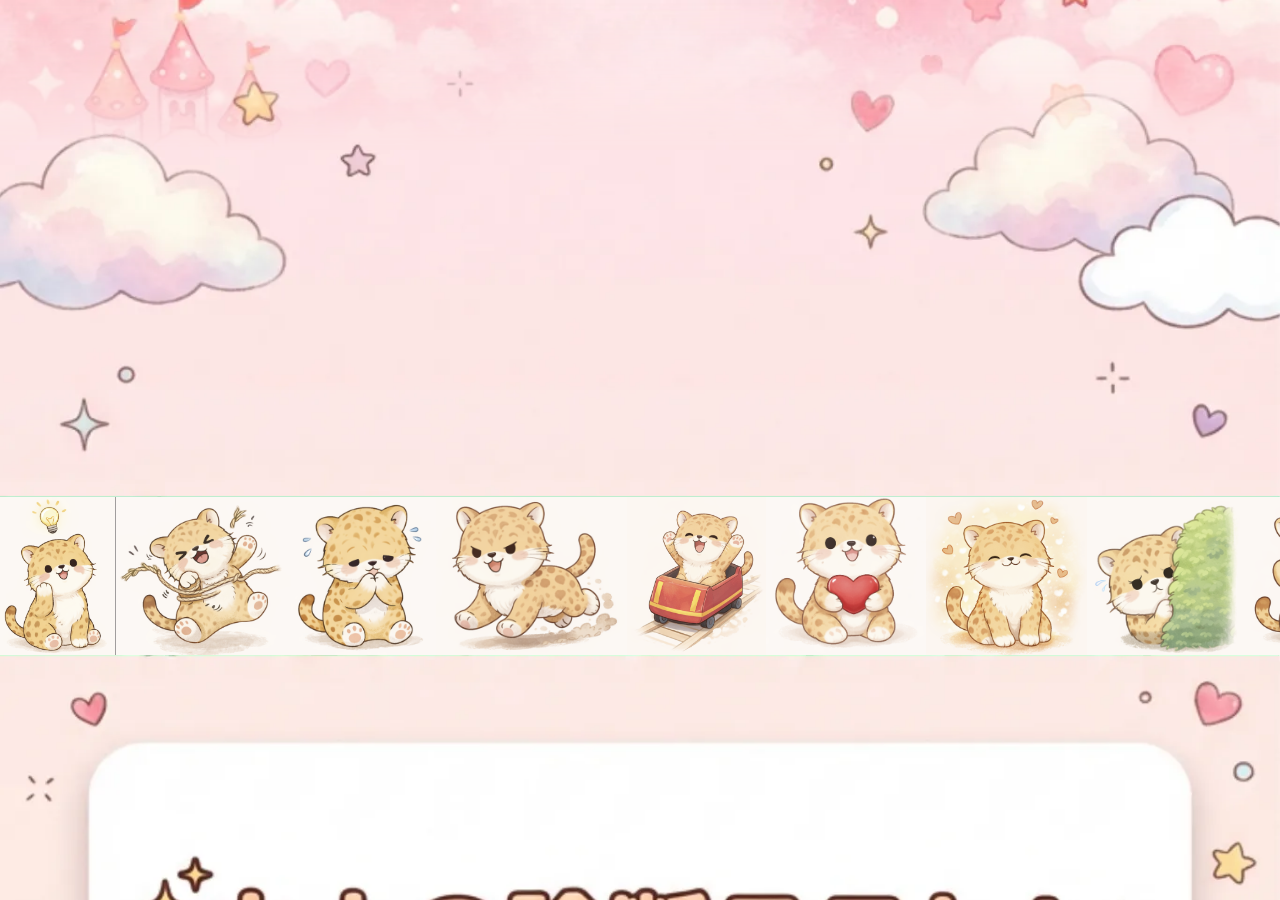
<file: quiz.html>
<!doctype html>
<html lang="ja">
<head>
  <meta charset="utf-8" />
  <meta name="viewport" content="width=device-width,initial-scale=1" />
  <meta name="robots" content="noindex,nofollow" />
  <title>大人の診断テスト</title>
  <style>
  :root{
    /* 温かい配色（クリーム×ピーチ×ココア） */
    --bg1:#fff7ef;
    --bg2:#fff1f6;

    --card:#ffffffcc;
    --text:#2b2b2b;
    --muted:#6b7280;

    --accent:#ff7a59;   /* コーラル */
    --accent2:#34d399;  /* やさしいグリーン */
    --danger:#ef4444;

    --line:#f1d7c8;

    --shadow: 0 10px 30px rgba(20,10,5,.08);
    --shadow2: 0 6px 18px rgba(20,10,5,.06);

    --radius: 18px;
    --radius2: 14px;
      --marquee-speed: 28s;
  --fade-edge: 7%;

  }

  *{box-sizing:border-box}

  body{
    margin:0;
    font-family: ui-rounded, system-ui, -apple-system, "Segoe UI", Roboto,
      "Hiragino Maru Gothic ProN", "Hiragino Kaku Gothic ProN", "Noto Sans JP",
      "Yu Gothic", sans-serif;
    background: radial-gradient(1200px 700px at 20% 10%, var(--bg2), transparent 60%),
                radial-gradient(1200px 700px at 80% 0%, #fffbe6, transparent 55%),
                linear-gradient(180deg, var(--bg1), #ffffff);
    color:var(--text);
  }

  a{color:inherit}

  .wrap{
    max-width:760px;
    margin:0 auto;
    padding:18px 14px 40px;
  }

.hero{
  padding:18px 16px;
  border:1px solid var(--line);
  border-radius:var(--radius);
  background:rgba(255,255,255,.78);
  box-shadow: var(--shadow);
  backdrop-filter: blur(10px);
  text-align:center;
}

  h1{
    font-size:22px;
    margin:0 0 8px;
    letter-spacing: .2px;
  }

  .sub{
    color:var(--muted);
    line-height:1.7;
    margin:0;
  }

  .card{
    margin-top:14px;
    padding:16px;
    border:1px solid var(--line);
    border-radius:var(--radius);
    background:rgba(255,255,255,.72);
    box-shadow: var(--shadow2);
  }

  .row{display:flex;gap:10px;flex-wrap:wrap}

  .btn{
    appearance:none;
    border:1px solid #f3d2c2;
    background:#ffffff;
    color:var(--text);
    padding:12px 14px;
    border-radius:var(--radius2);
    font-weight:800;
    cursor:pointer;
    flex:1;
    min-width:140px;
    box-shadow: 0 4px 12px rgba(20,10,5,.06);
    transition: transform .06s ease, box-shadow .2s ease, border-color .2s ease;
  }

  .btn:hover{
    border-color:#f0bfa8;
    box-shadow: 0 8px 18px rgba(20,10,5,.08);
  }

  .btn:active{
    transform: translateY(1px);
  }

  .btn.primary{
    background: linear-gradient(90deg, #ff8a6b, #ff6b8a);
    border-color: transparent;
    color:#fff;
  }

  .btn.good{
    background: linear-gradient(90deg, #34d399, #22c55e);
    border-color: transparent;
    color:#0b2b1f;
  }

  .btn.ghost{
    background: transparent;
    box-shadow: none;
  }

  .btn.danger{
    background: rgba(239,68,68,.08);
    border-color: rgba(239,68,68,.28);
    color:#7f1d1d;
    box-shadow:none;
  }

  .btn:disabled{opacity:.55;cursor:not-allowed}

  .label{
    font-size:12px;
    color:var(--muted);
    margin:0 0 8px;
  }

  .progress{
    height:10px;
    background:#fff;
    border:1px solid var(--line);
    border-radius:999px;
    overflow:hidden;
    box-shadow: inset 0 1px 3px rgba(20,10,5,.05);
  }

  .bar{
    height:100%;
    width:0%;
    background: linear-gradient(90deg, #ff8a6b, #34d399);
    transition:width .25s;
  }

  .qtitle{
    font-size:16px;
    font-weight:900;
    margin:0 0 10px;
    line-height:1.6;
  }

  .opt{
    display:block;
    width:100%;
    text-align:left;
    margin:10px 0;
    padding:12px 12px;
    border-radius:var(--radius2);
    border:1px solid #f3d2c2;
    background:#fff;
    color:var(--text);
    cursor:pointer;
    box-shadow: 0 3px 10px rgba(20,10,5,.05);
    transition: transform .06s ease, border-color .2s ease;
  }

  .opt:hover{
    border-color:#f0bfa8;
  }

  .opt:active{
    transform: translateY(1px);
  }

  .opt.selected{
    outline: 3px solid rgba(255,122,89,.28);
    border-color:#ffb19b;
  }

  .tiny{
    font-size:12px;
    color:var(--muted);
    line-height:1.7;
  }

  .field{
    width:100%;
    padding:12px;
    border-radius:var(--radius2);
    border:1px solid #f3d2c2;
    background:#fff;
    color:var(--text);
    font-size:16px;
  }

  select.field{appearance:auto;}

  .hr{
    height:1px;
    background: linear-gradient(90deg, transparent, var(--line), transparent);
    margin:14px 0;
  }

  .pill{
    display:inline-block;
    padding:6px 10px;
    border:1px solid #f3d2c2;
    border-radius:999px;
    color:#6b7280;
    font-size:12px;
    background:rgba(255,255,255,.75);
  }

  .mono{
    font-family: ui-monospace, SFMono-Regular, Menlo, Monaco, Consolas, "Liberation Mono", "Courier New", monospace;
  }

  .err{
    color:#7f1d1d;
    background: rgba(239,68,68,.08);
    border:1px solid rgba(239,68,68,.25);
    padding:10px;
    border-radius:var(--radius2);
    margin-top:10px;
  }

  .ok{
    color:#064e3b;
    background: rgba(34,197,94,.10);
    border:1px solid rgba(34,197,94,.25);
    padding:10px;
    border-radius:var(--radius2);
    margin-top:10px;
  }

  .mutedBox{
    border:1px dashed #f0c7b1;
    border-radius:var(--radius2);
    padding:10px;
    color:var(--muted);
    line-height:1.8;
    background: rgba(255,255,255,.55);
  }

  /* 10問表示 */
  .qblock{
    border:1px solid #f3d2c2;
    border-radius:var(--radius);
    padding:12px;
    margin:12px 0;
    background: rgba(255,255,255,.75);
    box-shadow: 0 6px 18px rgba(20,10,5,.05);
  }

  .qhead{
    display:flex;
    gap:8px;
    align-items:center;
    justify-content:space-between;
    margin-bottom:8px;
    flex-wrap:wrap;
  }

  .qnum{font-weight:900}
  .qopt{margin:8px 0}
    /* =========================
   Landing（index風UI）
   - quiz-top.webp を使う
   - 緑帯スクロール & 透明ボタン
========================= */

.landingShell{
  position: relative;
  width: 100%;
  min-height: min(92vh, 860px);
  border-radius: var(--radius);
  overflow: hidden;
  border: 1px solid var(--line);
  background: transparent;
}

/* 背景（index-back.webp） */
.landingShell .bg-full{
  position: absolute;
  inset: 0;
  background: url("assets/illust/index-back.webp") center center / cover no-repeat;
  z-index: 0;
}

/* 表示領域 */
.landingShell .viewport{
  position: relative;
  width: 100%;
  aspect-ratio: 1239 / 2048; /* index-top.webp基準と同じ比率でOK */
  overflow: hidden;
  z-index: 1;
}

/* top画像（quiz-top.webp） */
.landingShell .topWrap{
  position:absolute;
  top:0;
  left:0;
  width:100%;
}

.landingShell img.top{
  width:100%;
  height:auto;           /* ←引き伸ばし防止 */
  display:block;
  user-select:none;
  -webkit-user-drag:none;

  object-fit: contain;   /* 念のため（効かない環境でも害なし） */
  object-position: center top;

  /* 上下フェード（自然に背景へ） */
  -webkit-mask-image: linear-gradient(
    to bottom,
    transparent 0%,
    #000 var(--fade-edge, 7%),
    #000 calc(100% - var(--fade-edge, 7%)),
    transparent 100%
  );
  mask-image: linear-gradient(
    to bottom,
    transparent 0%,
    #000 var(--fade-edge, 7%),
    #000 calc(100% - var(--fade-edge, 7%)),
    transparent 100%
  );
  -webkit-mask-repeat: no-repeat;
  mask-repeat: no-repeat;
  -webkit-mask-size: 100% 100%;
  mask-size: 100% 100%;
}


/* 緑帯（indexと同じ位置） */
.landingShell .band{
  position:absolute;
  left:0;
  top: 23.486%;
  width:100%;
  height: 7.471%;
  overflow:hidden;
  pointer-events:none;
}

.landingShell .track{
  height:100%;
  display:flex;
  flex-wrap:nowrap;
  gap:0;
  align-items:stretch;
  width:max-content;
  animation: landingMarqueeLeft var(--marquee-speed, 28s) linear infinite;
  will-change: transform;
}

.landingShell .track img{
  height:100%;
  width:auto;
  display:block;
}

@keyframes landingMarqueeLeft{
  0%   { transform: translateX(0); }
  100% { transform: translateX(-50%); }
}

/* 透明ボタン（indexと同じ位置） */
.landingShell .cta{
  position:absolute;
  left: 14%;
  top:  63.8%;
  width: 72%;
  height: 11%;

  background: transparent;
  border:0;
  padding:0;
  cursor:pointer;

  min-height: 44px;
  touch-action: manipulation;
}

/* 途中保存の確認パネル（上に重ねる） */
.landingShell .overlay{
  position:absolute;
  inset:0;
  display:flex;
  align-items:flex-end;
  justify-content:center;
  padding: 14px;
  z-index: 2;
  pointer-events:none; /* パネルだけ有効にする */
}

.landingShell .panel{
  width: min(520px, 94%);
  background: rgba(255,255,255,.88);
  border: 1px solid var(--line);
  border-radius: var(--radius);
  box-shadow: var(--shadow);
  backdrop-filter: blur(10px);
  padding: 14px;
  pointer-events:auto;
}
    /* =========================
   Landingを「画面いっぱい」にする（indexと同じ見え方）
========================= */
body.isLanding{
  background: transparent; /* landing中はbody背景いらない */
}

/* wrapの制限を解除 */
body.isLanding .wrap{
  max-width: none;
  margin: 0;
  padding: 0;
}

/* heroはlanding中は不要（indexと同じ） */
body.isLanding .hero{
  display: none;
}

/* card枠を消す（landingが枠の中に入るのを防ぐ） */
body.isLanding #app.card{
  margin: 0;
  padding: 0;
  border: 0;
  border-radius: 0;
  background: transparent;
  box-shadow: none;
}

/* landing自体を全画面固定 */
body.isLanding .landingShell{
  position: fixed;
  inset: 0;
  width: 100vw;
  height: 100vh;
  min-height: 100vh;
  border: 0;
  border-radius: 0;
  overflow: hidden;
  z-index: 9999;
}

/* 全画面時はviewportも全高 */
body.isLanding .landingShell .viewport{
  width: 100vw;
  height: 100vh;
  aspect-ratio: auto; /* 枠内比率固定を解除 */
}


</style>
</head>
<body>
  <div class="wrap">
    <div class="hero">
      <h1>あなたの特性を徹底分析！<br/>大人の診断テスト！</h1>
      <p class="sub">
        5分以内で回答できる50問で、<br/>
        診断してみましょう！<br/>
        ※結果もすべて無料です！✨
      </p>
    </div>

    <div id="app" class="card"></div>


  </div>

<script>
/* =========================
   Config
========================= */
const GAS_URL = "https://script.google.com/macros/s/AKfycbz0nSbcIZKV6P3d8NPu1mZKRjVLT2EF6grR5nfc2otxiky6jdaRBiFhskvjoemWUlOn/exec";
const NEXT_PAGE_URL = "name.html";

// GAS actions
const ACTIONS = {
  LOG: "logAnswer",
  BATCH: "logAnswersBatch",
  // ★追加（集計開始シグナル）
  START_AGG: "startAggregate",
};

const TSV_PATH = {
  male: "data/male_questions.tsv",
  female: "data/female_questions.tsv",
  mbti: "data/mbti_options.tsv"
};

// 10問ずつ
const PAGE_SIZE = 10;

// 10秒停止で途中送信
const IDLE_SEND_MS = 10_000;

const LS = {
  gender: "diag_gender",
  sid: "diag_sid",
  answers: "diag_answers",
  progress: "diag_progress",
  sent: "diag_sent",          // 送信済みqid一覧
  ageDecade: "ageDecade",
  ageHalf: "ageHalf",
  ageNum: "ageNum",

};

let runtime = {
  step: "landing",
  sid: "",
  gender: "",
  questions: [],
  // idx: 0,10,20...
  idx: 0,
  answers: {},
  mbtiOptions: null,

  // 送信済み判定（qid -> true）
  sentMap: {},

  // 送信中ロック
  inflight: false,

  // ★追加：裏送信用ロック（UIは止めない）
  bgInflight: false,

  // アイドルタイマー
  idleTimer: null,
  lastActivityAt: 0,

  // ★追加：handoff多重遷移防止
  handoffTimer: null,
  handoffBusy: false,
};

const $app = document.getElementById("app");
const $dbgSid = document.getElementById("dbgSid");
const $dbgStep = document.getElementById("dbgStep");

/* =========================
   Utils
========================= */
function setStep(step){ runtime.step = step; render(); }
function escapeHTML(s){
  return String(s ?? "")
    .replace(/&/g,"&amp;").replace(/</g,"&lt;").replace(/>/g,"&gt;")
    .replace(/"/g,"&quot;").replace(/'/g,"&#39;");
}
function nowISO(){ return new Date().toISOString(); }
function buildAgeLabel_(){
  // ★新仕様：数字入力があればそれを優先して「xx歳」で返す
  const nRaw = String(runtime.ageNum || "").trim();
  const n = Number(nRaw);

  if (nRaw !== "" && Number.isFinite(n)){
    // 整数っぽく扱う（29.5みたいなのが来たら四捨五入ではなく切り捨てにしたいならここ調整）
    const nn = Math.floor(n);
    return `${nn}歳`;
  }

  // 互換：旧仕様の途中データが残ってる場合の保険
  const d = String(runtime.ageDecade || "").trim();
  const h = String(runtime.ageHalf || "").trim();

  if (!d) return "";
  if (d === "under") return "これらより下";
  if (d === "over")  return "これらより上";
  if (h === "first")  return `${d}代前半`;
  if (h === "second") return `${d}代後半`;
  return `${d}代`;
}


function newSessionId(){
  const sp = new URLSearchParams(location.search || "");
  const from = (sp.get("from") || "").trim();
  const invite = (sp.get("invite") || "").trim();

  const tail8 = (s) => {
    const t = String(s || "").replace(/[^a-zA-Z0-9]/g, "");
    return (t.length >= 8) ? t.slice(-8) : t.padStart(8, "0");
  };
  const rand8 = () => Math.random().toString(16).slice(2, 10).padEnd(8, "0").slice(0, 8);

  let prefix = "r";
  let seed8 = rand8();

  if (from) {
    prefix = "f";
    seed8 = tail8(from);
  } else if (invite) {
    prefix = "i";
    seed8 = tail8(invite);
  }

  // 既存ロジック（元のnewSessionId相当）
  let base;
  if (crypto?.randomUUID) base = crypto.randomUUID();
  else base = "sid_" + Date.now() + "_" + Math.random().toString(16).slice(2);

  // 仕様：頭文字 + 末尾8文字 + "_" + 既存ロジック
  return `${prefix}${seed8}_${base}`;
}

function optStr(n){ return "OPT" + String(n); }
function clamp(n, min, max){ return Math.max(min, Math.min(max, n)); }

/* =========================
   ★改良：確実に「ページ最上部」へスクロール
   - iOS含め効くように scrollTop を複数経路で0に
========================= */
function scrollToPageTop_(){
  try{
    // 即時
    window.scrollTo(0, 0);
    if (document.documentElement) document.documentElement.scrollTop = 0;
    if (document.body) document.body.scrollTop = 0;

    // DOM反映後にも叩く（レンダー直後に効かない端末対策）
    requestAnimationFrame(() => {
      window.scrollTo(0, 0);
      if (document.documentElement) document.documentElement.scrollTop = 0;
      if (document.body) document.body.scrollTop = 0;
      requestAnimationFrame(() => {
        window.scrollTo(0, 0);
        if (document.documentElement) document.documentElement.scrollTop = 0;
        if (document.body) document.body.scrollTop = 0;
      });
    });
  }catch(_){}
}

/* =========================
   ★改良：ページ遷移後に「裏で送信」する（UIを止めない）
   - targets を事前に確定して送るので idx が変わってもOK
========================= */
function sendTargetsInBackground_(targets){
  try{
    if (!targets || targets.length === 0) return;
    if (runtime.bgInflight) return; // 多重発火を抑止（最低限）
    runtime.bgInflight = true;

    (async () => {
      try{
        const payload = {
          action: ACTIONS.BATCH,
          sessionId: runtime.sid,
          gender: runtime.gender,
          age: buildAgeLabel_(),
          answeredAt: nowISO(),
          answers: targets
        };
        const r = await postGAS(payload);
        if (r && r.ok){
          targets.forEach(x => { if (x && x.qid) runtime.sentMap[x.qid] = true; });
          saveLS();
        }
      }catch(_){
        // 失敗しても「未送信」のまま残るので、次の送信チャンスで回収できる
      }finally{
        runtime.bgInflight = false;
      }
    })();
  }catch(_){}
}

/* =========================
   ★改良：「最初からやり直す」でも性別は維持
   - gender は残す
   - questions も維持（空なら gender から再読込）
========================= */
async function restartFromBeginningKeepGender_(){
  const g = runtime.gender || localStorage.getItem(LS.gender) || "";
  runtime.gender = g;

  runtime.sid = newSessionId();
  runtime.idx = 0;
  runtime.answers = {};
  runtime.sentMap = {};
  runtime.inflight = false;

  if (runtime.idleTimer) clearTimeout(runtime.idleTimer);
  runtime.idleTimer = null;

  // answers/progress/sent は消す（genderは消さない）
  localStorage.removeItem(LS.answers);
  localStorage.removeItem(LS.progress);
  localStorage.removeItem(LS.sent);
  localStorage.setItem(LS.gender, runtime.gender);

  // questions が無ければ gender から再読込（TSVありません問題の回避）
  if (!runtime.questions || runtime.questions.length === 0){
    if (runtime.gender){
      runtime.questions = await loadTSV(runtime.gender === "male" ? TSV_PATH.male : TSV_PATH.female);
    }
  }

  saveLS();
}

/* =========================
   LocalStorage
========================= */
function loadLS(){
  const ageDecade = localStorage.getItem(LS.ageDecade);
  const ageHalf = localStorage.getItem(LS.ageHalf);
  const ageNum = localStorage.getItem(LS.ageNum); 
  const sid = localStorage.getItem(LS.sid);
  const gender = localStorage.getItem(LS.gender);
  const answersRaw = localStorage.getItem(LS.answers);
  const progressRaw = localStorage.getItem(LS.progress);
  const sentRaw = localStorage.getItem(LS.sent);

  if (sid) runtime.sid = sid;
  if (gender) runtime.gender = gender;
  if (ageDecade) runtime.ageDecade = ageDecade;
  if (ageHalf) runtime.ageHalf = ageHalf;
  if (ageNum) runtime.ageNum = ageNum;

  if (answersRaw){
    try{ runtime.answers = JSON.parse(answersRaw) || {}; }catch(_){}
  }
  if (progressRaw){
    try{
      const p = JSON.parse(progressRaw) || {};
      runtime.idx = Number(p.idx || 0);
    }catch(_){}
  }
  if (sentRaw){
    try{ runtime.sentMap = JSON.parse(sentRaw) || {}; }catch(_){}
  }
}

function saveLS(){
  localStorage.setItem(LS.sid, runtime.sid);
  localStorage.setItem(LS.gender, runtime.gender);
  localStorage.setItem(LS.answers, JSON.stringify(runtime.answers || {}));
  localStorage.setItem(LS.progress, JSON.stringify({ idx: runtime.idx, savedAt: nowISO() }));
  localStorage.setItem(LS.sent, JSON.stringify(runtime.sentMap || {}));
  localStorage.setItem(LS.ageDecade, runtime.ageDecade || "");
  localStorage.setItem(LS.ageHalf, runtime.ageHalf || "");
  localStorage.setItem(LS.ageNum, runtime.ageNum || "");


}

function clearLSForRestart(){
  localStorage.removeItem(LS.gender);
  localStorage.removeItem(LS.sid);
  localStorage.removeItem(LS.answers);
  localStorage.removeItem(LS.progress);
  localStorage.removeItem(LS.sent);
}

/* =========================
   TSV
========================= */
async function loadTSV(path){
  const res = await fetch(path, { cache:"no-store" });
  if (!res.ok) throw new Error(`TSV読込に失敗: ${path}`);
  const text = await res.text();
  return parseTSV(text);
}

function parseTSV(tsv){
  const lines = tsv.replace(/\r/g,"").split("\n").filter(l => l.trim() !== "");
  if (lines.length < 2) return [];
  const rawHeader = lines[0].split("\t").map(s=>s.trim());
  const header = rawHeader.map((h, i) => h !== "" ? h : `__col${i}`);

  const rows = [];
  for (let i=1;i<lines.length;i++){
    const cols = lines[i].split("\t");
    const obj = {};
    for (let c=0;c<header.length;c++){
      obj[header[c]] = (cols[c] ?? "").trim();
    }
    rows.push(obj);
  }
  return rows;
}

/* =========================
   GAS POST
========================= */
async function postGAS(payload){
  const body = new URLSearchParams();
  body.set("payload", JSON.stringify(payload));

  const maxTry = 5;
  for (let t=1; t<=maxTry; t++){
    try{
      const res = await fetch(GAS_URL, {
        method: "POST",
        headers: { "Content-Type": "application/x-www-form-urlencoded;charset=UTF-8" },
        body
      });

      const text = await res.text();
      let json;
      try { json = JSON.parse(text); }
      catch { throw new Error("GAS応答がJSONではありません: " + text.slice(0,200)); }

      // ★busyなら待ってリトライ
      if (json && json.ok === false && json.error === "busy"){
        const wait = Number(json.retryAfterMs || 800);
        await new Promise(r => setTimeout(r, wait + Math.floor(Math.random()*200)));
        continue;
      }

      return json;

    }catch(err){
      // 通信エラーもリトライ（指数バックオフ）
      if (t === maxTry) throw err;
      const backoff = Math.min(2000, 300 * (2 ** (t-1)));
      await new Promise(r => setTimeout(r, backoff + Math.floor(Math.random()*200)));
    }
  }
}


/* =========================
   Handoff
========================= */
function handoffToNextPage(){
  const sid = encodeURIComponent(runtime.sid || "");
  const gender = encodeURIComponent(runtime.gender || "");
  const url = `${NEXT_PAGE_URL}?sid=${sid}&gender=${gender}`;
  location.replace(url);
}

/* =========================
   MBTI helpers
========================= */
function normalizeMbtiType(type){
  const t = String(type || "").toUpperCase().replace(/[^EISNTFJP]/g,"");
  return (t.length === 4) ? t : "";
}
function inferMbtiAxesFromType(type){
  const t = normalizeMbtiType(type);
  if (!t) return {MBTI1:"",MBTI2:"",MBTI3:"",MBTI4:""};
  return {MBTI1:t[0], MBTI2:t[1], MBTI3:t[2], MBTI4:t[3]};
}
async function loadMbtiOptions(){
  const rows = await loadTSV(TSV_PATH.mbti);
  const opts = [];
  for (const r of rows){
    const label = (r["表示名"] || r["表示"] || r["Label"] || r["__col0"] || "").trim();
    if (!label) continue;

    const m = label.match(/^([EI][SN][TF][JP])/i);
    if (!m) continue;
    const type = normalizeMbtiType(m[1]);
    if (!type) continue;

    const axes = {
      MBTI1: (r.MBTI1 || "").trim(),
      MBTI2: (r.MBTI2 || "").trim(),
      MBTI3: (r.MBTI3 || "").trim(),
      MBTI4: (r.MBTI4 || "").trim(),
    };
    const inferred = inferMbtiAxesFromType(type);

    opts.push({
      label,
      type,
      MBTI1: axes.MBTI1 || inferred.MBTI1,
      MBTI2: axes.MBTI2 || inferred.MBTI2,
      MBTI3: axes.MBTI3 || inferred.MBTI3,
      MBTI4: axes.MBTI4 || inferred.MBTI4,
    });
  }

  const seen = new Set();
  const uniq = [];
  for (const o of opts){
    if (seen.has(o.type)) continue;
    seen.add(o.type);
    uniq.push(o);
  }
  return uniq;
}

/* =========================
   Auto send (idle + unload)
========================= */
function touchActivity_(){
  runtime.lastActivityAt = Date.now();
  if (runtime.idleTimer) clearTimeout(runtime.idleTimer);

  runtime.idleTimer = setTimeout(async () => {
    try{
      if (!prevPageFullySent_()) return;

      const targets = currentPageTargets_();
      if (targets.length === 0) return;

      await sendCurrentPageBatch_({ force:true });
    }catch(_){}
  }, IDLE_SEND_MS);
}

function setupAutoSendOnUnload_(){
  const handler = () => {
    try{
      const targets = currentPageTargets_();
      if (targets.length === 0) return;

      const payload = {
        action: ACTIONS.BATCH,
        sessionId: runtime.sid,
        gender: runtime.gender,
        age: buildAgeLabel_(),
        answeredAt: nowISO(),
        answers: targets
      };

      const body = new URLSearchParams();
      body.set("payload", JSON.stringify(payload));

      const blob = new Blob([body.toString()], {
        type: "application/x-www-form-urlencoded;charset=UTF-8"
      });

      if (navigator.sendBeacon) {
        navigator.sendBeacon(GAS_URL, blob);
        return;
      }

      fetch(GAS_URL, {
        method: "POST",
        headers: { "Content-Type": "application/x-www-form-urlencoded;charset=UTF-8" },
        body: body.toString(),
        keepalive: true
      }).catch(()=>{});
    }catch(_){}
  };

  window.addEventListener("beforeunload", handler);
  window.addEventListener("pagehide", handler);
}

/* =========================
   Init
========================= */
  async function init(){
  loadLS();
  if (!runtime.sid) runtime.sid = newSessionId();

  setupAutoSendOnUnload_();

  // indexの透明ボタンから来たときだけ付くフラグ（autostart=1）
  const qs = new URLSearchParams(location.search || "");
  const requestedAutoStart = (qs.get("autostart") === "1");

  // 途中保存の有無（renderLanding() と同じ判定）
  const hasProgress = !!(runtime.gender && (runtime.idx > 0 || Object.keys(runtime.answers||{}).length > 0));

  // autostart かつ 途中保存なし → landingをスキップして性別選択へ
  // 途中保存あり → 必ず landing（再開/最初から確認）を出す
  runtime.step = (requestedAutoStart && !hasProgress) ? "gender" : "landing";

  render();
}
init();


/* =========================
   Render router
========================= */
function render(){
    document.body.classList.toggle("isLanding", runtime.step === "landing");

  if ($dbgSid) $dbgSid.textContent = runtime.sid || "";
  if ($dbgStep) $dbgStep.textContent = runtime.step || "";


  if (runtime.step === "landing") return renderLanding();
  if (runtime.step === "gender") return renderGender();
  if (runtime.step === "age") return renderAge();
  if (runtime.step === "quiz") return renderQuiz10();
  if (runtime.step === "mbti") return renderMbti();
  if (runtime.step === "sending") return renderSending(); // ★追加
  if (runtime.step === "handoff") return renderHandoff();
}

/* =========================
   Landing / Gender
========================= */
  function renderLanding(){
  const hasProgress = !!(runtime.gender && (runtime.idx > 0 || Object.keys(runtime.answers||{}).length > 0));

  // landingは index風の“画像UI”にする
  // - 途中保存が無い：透明ボタン押下 → 性別選択へ（従来のbtnStartと同じ挙動）
  // - 途中保存が 有る：必ず確認パネル（続き/最初から）を出す（従来仕様維持）
  $app.innerHTML = `
    <div class="landingShell">
      <div class="bg-full" aria-hidden="true"></div>

      <div class="viewport" aria-label="診断スタート画面">
        <div class="topWrap">
          <img class="top" src="assets/illust/quiz-top.webp" alt="診断スタート">

          <!-- 緑帯：1〜40を隙間なしで無限スクロール -->
          <div class="band" aria-hidden="true">
            <div class="track">
              <!-- 1周目 -->
              <img src="assets/illust/1.png" alt=""><img src="assets/illust/2.png" alt=""><img src="assets/illust/3.png" alt=""><img src="assets/illust/4.png" alt=""><img src="assets/illust/5.png" alt="">
              <img src="assets/illust/6.png" alt=""><img src="assets/illust/7.png" alt=""><img src="assets/illust/8.png" alt=""><img src="assets/illust/9.png" alt=""><img src="assets/illust/10.png" alt="">
              <img src="assets/illust/11.png" alt=""><img src="assets/illust/12.png" alt=""><img src="assets/illust/13.png" alt=""><img src="assets/illust/14.png" alt=""><img src="assets/illust/15.png" alt="">
              <img src="assets/illust/16.png" alt=""><img src="assets/illust/17.png" alt=""><img src="assets/illust/18.png" alt=""><img src="assets/illust/19.png" alt=""><img src="assets/illust/20.png" alt="">
              <img src="assets/illust/21.png" alt=""><img src="assets/illust/22.png" alt=""><img src="assets/illust/23.png" alt=""><img src="assets/illust/24.png" alt=""><img src="assets/illust/25.png" alt="">
              <img src="assets/illust/26.png" alt=""><img src="assets/illust/27.png" alt=""><img src="assets/illust/28.png" alt=""><img src="assets/illust/29.png" alt=""><img src="assets/illust/30.png" alt="">
              <img src="assets/illust/31.png" alt=""><img src="assets/illust/32.png" alt=""><img src="assets/illust/33.png" alt=""><img src="assets/illust/34.png" alt=""><img src="assets/illust/35.png" alt="">
              <img src="assets/illust/36.png" alt=""><img src="assets/illust/37.png" alt=""><img src="assets/illust/38.png" alt=""><img src="assets/illust/39.png" alt=""><img src="assets/illust/40.png" alt="">

              <!-- 2周目 -->
              <img src="assets/illust/1.png" alt=""><img src="assets/illust/2.png" alt=""><img src="assets/illust/3.png" alt=""><img src="assets/illust/4.png" alt=""><img src="assets/illust/5.png" alt="">
              <img src="assets/illust/6.png" alt=""><img src="assets/illust/7.png" alt=""><img src="assets/illust/8.png" alt=""><img src="assets/illust/9.png" alt=""><img src="assets/illust/10.png" alt="">
              <img src="assets/illust/11.png" alt=""><img src="assets/illust/12.png" alt=""><img src="assets/illust/13.png" alt=""><img src="assets/illust/14.png" alt=""><img src="assets/illust/15.png" alt="">
              <img src="assets/illust/16.png" alt=""><img src="assets/illust/17.png" alt=""><img src="assets/illust/18.png" alt=""><img src="assets/illust/19.png" alt=""><img src="assets/illust/20.png" alt="">
              <img src="assets/illust/21.png" alt=""><img src="assets/illust/22.png" alt=""><img src="assets/illust/23.png" alt=""><img src="assets/illust/24.png" alt=""><img src="assets/illust/25.png" alt="">
              <img src="assets/illust/26.png" alt=""><img src="assets/illust/27.png" alt=""><img src="assets/illust/28.png" alt=""><img src="assets/illust/29.png" alt=""><img src="assets/illust/30.png" alt="">
              <img src="assets/illust/31.png" alt=""><img src="assets/illust/32.png" alt=""><img src="assets/illust/33.png" alt=""><img src="assets/illust/34.png" alt=""><img src="assets/illust/35.png" alt="">
              <img src="assets/illust/36.png" alt=""><img src="assets/illust/37.png" alt=""><img src="assets/illust/38.png" alt=""><img src="assets/illust/39.png" alt=""><img src="assets/illust/40.png" alt="">
            </div>
          </div>

          <!-- 透明ボタン（途中保存が無い時だけ押せる） -->
          ${hasProgress ? `` : `<button class="cta" type="button" id="btnStartTransparent" aria-label="診断スタート"></button>`}
        </div>

        <!-- 途中保存がある場合：必ず確認画面を出す -->
        ${hasProgress ? `
          <div class="overlay">
            <div class="panel">
              <div class="mutedBox tiny" style="margin:0 0 10px;">
                途中保存データが見つかりました。続きから再開できます。
              </div>
              <div class="row" style="justify-content:center;">
                <button class="btn primary" id="btnResume" style="flex:0; min-width:180px;">続きから再開</button>
                <button class="btn danger" id="btnNewStart" style="flex:0; min-width:140px;">最初から</button>
              </div>
            </div>
          </div>
        ` : ``}
      </div>
    </div>
  `;

  // 途中保存が無い：透明ボタン＝従来の「診断をはじめる」と同じ
  if (!hasProgress){
    document.getElementById("btnStartTransparent").onclick = () => setStep("gender");
    return;
  }

  // 途中保存あり：従来ロジックをそのまま
  document.getElementById("btnResume").onclick = async () => {
    try{
      runtime.questions = await loadTSV(runtime.gender === "male" ? TSV_PATH.male : TSV_PATH.female);
      runtime.idx = Math.floor((runtime.idx || 0) / PAGE_SIZE) * PAGE_SIZE;
      saveLS();
      setStep("quiz");
      touchActivity_();
      setTimeout(scrollToPageTop_, 0);
    }catch(err){
      $app.innerHTML = `<div class="err">TSV読込エラー: ${escapeHTML(err.message)}</div>
        <div class="hr"></div>
        <button class="btn ghost" id="back">戻る</button>`;
      document.getElementById("back").onclick = () => setStep("landing");
    }
  };

  document.getElementById("btnNewStart").onclick = async () => {
    if (!confirm("保存データを破棄して最初からにしますか？")) return;

    try{
      await restartFromBeginningKeepGender_();
      if (runtime.gender){
        setStep("quiz");
        touchActivity_();
        setTimeout(scrollToPageTop_, 0);
      } else {
        hardReset_();
      }
    }catch(err){
      hardReset_();
    }
  };
}


function renderGender(){
  $app.innerHTML = `
    <div class="label">質問 0 / 性別</div>
    <p class="qtitle">あなたの性別は？</p>
    <div class="row">
      <button class="btn" id="gMale">男性</button>
      <button class="btn" id="gFemale">女性</button>
      <button class="btn" id="gOther">その他</button>
    </div>
    <p class="tiny" style="margin-top:10px;">
      ※結果に関係します。
    </p>
  `;

document.getElementById("gMale").onclick = () => { runtime.gender = "male"; saveLS(); setStep("age"); };
document.getElementById("gFemale").onclick = () => { runtime.gender = "female"; saveLS(); setStep("age"); };
document.getElementById("gOther").onclick = () => { runtime.gender = "female"; saveLS(); setStep("age"); };
}


function renderAge(){
  const ageNum = String(runtime.ageNum || "");

  $app.innerHTML = `
    <div class="label">質問 0 / 年齢</div>
    <p class="qtitle">あなたの年齢は？※診断結果に関係します。</p>

    <div class="row" style="gap:10px; align-items:center; justify-content:center;">
      <input id="ageNum" class="field" type="number" inputmode="numeric"
        min="0" max="120" step="1"
        placeholder="例：29"
        value="${escapeHTML(ageNum)}"
        style="min-width:220px;">
      <div style="opacity:.8;">歳</div>
    </div>

    <div class="hr"></div>

    <div class="row" style="justify-content:center;">
      <button class="btn primary" id="ageNext" style="flex:0; min-width:180px;">次へ</button>
      <button class="btn ghost" id="ageBack" style="flex:0; min-width:120px;">戻る</button>
    </div>
  `;

  const $age = document.getElementById("ageNum");

  document.getElementById("ageBack").onclick = () => setStep("gender");

  document.getElementById("ageNext").onclick = async () => {
    const raw = String($age.value || "").trim();
    const n = Number(raw);

    if (!raw || !Number.isFinite(n)){
      alert("年齢を数字で入力してください。");
      return;
    }
    const nn = Math.floor(n);
    if (nn < 0 || nn > 120){
      alert("年齢は0〜120の範囲で入力してください。");
      return;
    }

    runtime.ageNum = String(nn);
    saveLS();

    await startQuizAfterAge_();
  };
}


async function startQuizAfterAge_(){
  // 性別が無いのは異常なので戻す
  if (!runtime.gender){
    setStep("gender");
    return;
  }

  // ここから先は、元の startQuizWithGender の中身を「gender確定済み前提」で行う
  runtime.idx = 0;
  runtime.answers = {};
  runtime.questions = [];
  runtime.mbtiOptions = null;
  runtime.sentMap = {};
  runtime.inflight = false;

  runtime.sid = newSessionId();
  saveLS();

  try{
    const gender = runtime.gender;
    runtime.questions = await loadTSV(gender === "male" ? TSV_PATH.male : TSV_PATH.female);
  }catch(err){
    $app.innerHTML = `<div class="err">TSV読込エラー: ${escapeHTML(err.message)}</div>
      <div class="hr"></div>
      <button class="btn ghost" id="back">戻る</button>`;
    document.getElementById("back").onclick = () => setStep("age");
    return;
  }

  setStep("quiz");
  touchActivity_();
  setTimeout(scrollToPageTop_, 0);
}

  
async function startQuizWithGender(gender){
  runtime.gender = gender;
  runtime.idx = 0;
  runtime.answers = {};
  runtime.questions = [];
  runtime.mbtiOptions = null;
  runtime.sentMap = {};
  runtime.inflight = false;

  runtime.sid = newSessionId();
  saveLS();

  try{
    runtime.questions = await loadTSV(gender === "male" ? TSV_PATH.male : TSV_PATH.female);
  }catch(err){
    $app.innerHTML = `<div class="err">TSV読込エラー: ${escapeHTML(err.message)}</div>
      <div class="hr"></div>
      <button class="btn ghost" id="back">戻る</button>`;
    document.getElementById("back").onclick = () => setStep("gender");
    return;
  }

  setStep("quiz");
  touchActivity_();
  // ★変更：ページトップへ
  setTimeout(scrollToPageTop_, 0);
}

/* =========================
   Quiz (10 questions per page)
========================= */
function renderQuiz10(){
  const qTotal = runtime.questions.length || 0;
  const start = runtime.idx;

  if (!qTotal){
    $app.innerHTML = `
      <div class="err">質問データが空です。TSVの中身を確認してください。</div>
      <div class="hr"></div>
      <button class="btn ghost" id="back">性別選択に戻る</button>
    `;
    document.getElementById("back").onclick = () => setStep("gender");
    return;
  }

  // ★変更：完了画面を挟まず、idxが末尾ならMBTIへ直行
  if (start >= qTotal){
    setStep("mbti");
    touchActivity_();
    setTimeout(scrollToPageTop_, 0);
    return;
  }

  const end = Math.min(start + PAGE_SIZE, qTotal);
  const slice = runtime.questions.slice(start, end);

  const answeredCount = countAnswered_();
  const pct = Math.round((answeredCount / qTotal) * 100);

  const pageAnswered = slice.filter((q, i) => {
    const qid = getQid_(q, start + i);
    return !!runtime.answers[qid];
  }).length;

  // ★変更：最後のページだけ「回答完了！」にする
  const isLastPage = (end >= qTotal);
  const nextLabel = isLastPage ? "回答完了！" : "次の10問へ";

  $app.innerHTML = `
    <div class="row" style="justify-content:space-between;align-items:center;">
      <span class="pill">進捗 ${answeredCount} / ${qTotal}</span>
      <span class="pill">今 ${start+1}〜${end} 問目</span>
    </div>

    <div class="progress" style="margin-top:10px;">
      <div class="bar" style="width:${pct}%"></div>
    </div>

    <div class="hr"></div>


    <div id="qList">
      ${slice.map((q, i) => renderQBlock_(q, start, i)).join("")}
    </div>

    <div class="hr"></div>

    <div class="row">
      <button class="btn ghost" id="btnPrevPage" ${start===0?'disabled':''}>前の10問</button>
      <button class="btn primary" id="btnNextPage" ${pageAnswered < slice.length ? 'disabled' : ''}>
        ${escapeHTML(nextLabel)}
      </button>
    </div>

    <div class="row" style="margin-top:10px;">
      <button class="btn danger" id="btnRestart">最初からやり直す</button>
    </div>

    <div id="msg"></div>
  `;

  // 選択肢クリック
  document.querySelectorAll("[data-qid][data-opt]").forEach(btn => {
    btn.onclick = () => {
      const qid = btn.getAttribute("data-qid");
      const opt = btn.getAttribute("data-opt");
      onAnswer_(qid, opt);
    };
  });

  document.getElementById("btnPrevPage").onclick = () => {
    runtime.idx = clamp(runtime.idx - PAGE_SIZE, 0, qTotal);
    saveLS();
    render();
    touchActivity_();
    // ★変更：ページトップへ
    setTimeout(scrollToPageTop_, 0);
  };

  document.getElementById("btnNextPage").onclick = async () => {
    if (!isPageComplete_(slice, start)) return;

    // ★送信を「待たずに」先に画面遷移（裏送信）
    const targets = currentPageTargets_(); // この瞬間の対象を確定
    sendTargetsInBackground_(targets);

    if (isLastPage){
      // ★変更：完了画面を挟まず、MBTIへ即移動
      setStep("mbti");
      touchActivity_();
      setTimeout(scrollToPageTop_, 0);
      return;
    }

    runtime.idx = clamp(runtime.idx + PAGE_SIZE, 0, qTotal);
    saveLS();
    render();
    touchActivity_();
    // ★変更：ページトップへ
    setTimeout(scrollToPageTop_, 0);
  };

  document.getElementById("btnRestart").onclick = async () => {
    if (!confirm("最初からやり直しますか？")) return;

    // ★変更：性別維持のままQ1へ
    try{
      await restartFromBeginningKeepGender_();
      setStep("quiz");
      touchActivity_();
      setTimeout(scrollToPageTop_, 0);
    }catch(_){
      // 例外時だけ従来動作
      hardReset_();
    }
  };

  // ページ表示時：アイドルタイマー稼働
  touchActivity_();
}

function renderQBlock_(q, pageStart, i){
  const idx = pageStart + i;
  const qid = getQid_(q, idx);
  const text = q["質問文"] || q["question"] || q["Question"] || q["質問"] || "";
  const answered = runtime.answers[qid] || "";

  // 選択肢は「10→1」
  const opts = [];
  for (let n=10;n>=1;n--){
    const key = `選択肢${n}`;
    if (q[key] != null && String(q[key]).trim() !== "") {
      opts.push({ label: String(q[key]).trim(), opt: optStr(n) });
    }
  }
  if (!opts.length){
    for (let n=10;n>=1;n--){
      const key = `OPT${n}`;
      if (q[key] != null && String(q[key]).trim() !== "") {
        opts.push({ label: String(q[key]).trim(), opt: optStr(n) });
      }
    }
  }

  return `
    <div class="qblock" id="block_${escapeHTML(qid)}">
      <div class="qhead">
        <div class="qnum">${escapeHTML(qid)}</div>
      </div>
      <div class="qtitle">${escapeHTML(text)}</div>
      <div class="qopt">
        ${opts.map(o => {
          const sel = (answered === o.opt);
          return `
            <button class="opt ${sel ? "selected":""}"
              data-qid="${escapeHTML(qid)}"
              data-opt="${escapeHTML(o.opt)}">
              ${escapeHTML(o.label)}
              ${sel ? ' <span class="pill" style="float:right;">選択中</span>' : ''}
            </button>
          `;
        }).join("")}
      </div>
    </div>
  `;
}

function getQid_(q, absoluteIdx){
  return q.QID || q.qid || `Q${absoluteIdx+1}`;
}

function countAnswered_(){
  return Object.keys(runtime.answers || {}).filter(k => /^Q\d+$/.test(k) && !!runtime.answers[k]).length;
}

function isPageComplete_(slice, pageStart){
  for (let i=0;i<slice.length;i++){
    const qid = getQid_(slice[i], pageStart + i);
    if (!runtime.answers[qid]) return false;
  }
  return true;
}

function currentPageQids_(){
  const qTotal = runtime.questions.length || 0;
  const start = runtime.idx;
  const end = Math.min(start + PAGE_SIZE, qTotal);
  const slice = runtime.questions.slice(start, end);
  return slice.map((q, i) => getQid_(q, start + i));
}

function currentPageTargets_(){
  const qids = currentPageQids_();
  return qids
    .filter(qid => !!runtime.answers[qid] && !runtime.sentMap[qid])
    .map(qid => ({ qid, opt: runtime.answers[qid] }));
}

// 「前ページ（10問）が全部送信済みか？」
function prevPageFullySent_(){
  const qTotal = runtime.questions.length || 0;
  if (!qTotal) return false;

  const prevStart = runtime.idx - PAGE_SIZE;
  if (prevStart < 0) return false;

  const prevEnd = Math.min(prevStart + PAGE_SIZE, qTotal);
  const prevSlice = runtime.questions.slice(prevStart, prevEnd);
  const prevQids = prevSlice.map((q, i) => getQid_(q, prevStart + i));

  if (prevQids.length === 0) return false;
  return prevQids.every(qid => !!runtime.sentMap[qid]);
}

/* =========================
   Answer handling
========================= */
function onAnswer_(qid, opt){
  runtime.answers[qid] = opt;
  saveLS();
  render();
  touchActivity_();
}

/* =========================
   Send batch (current page)
========================= */
async function sendCurrentPageBatch_(opts={}){
  const force = !!opts.force;
  const statusElId = opts.statusElId || null;
  const statusEl = statusElId ? document.getElementById(statusElId) : null;

  if (runtime.inflight){
    if (statusEl) statusEl.innerHTML = ``;
    return;
  }

  const qTotal = runtime.questions.length || 0;
  if (!qTotal) return;

  // force=false のときは「このページが全部回答済み」じゃないと送らない
  if (!force){
    const qids = currentPageQids_();
    for (const qid of qids){
      if (!runtime.answers[qid]){
        if (statusEl) statusEl.innerHTML = ``;
        return;
      }
    }
  }

  const targets = currentPageTargets_(); // 回答済&未送信だけ
  if (targets.length === 0){
    if (statusEl) statusEl.innerHTML = ``;
    return;
  }

  runtime.inflight = true;
  saveLS();

  if (statusEl) statusEl.innerHTML = ``;

  try{
    const payload = {
      action: ACTIONS.BATCH,
      sessionId: runtime.sid,
      gender: runtime.gender,
      age: buildAgeLabel_(),
      answeredAt: nowISO(),
      answers: targets, // 1〜10件OK（GAS側も対応）
    };

    const r = await postGAS(payload);

    if (r && r.ok){
      const wrote = Array.isArray(r.wrote) ? r.wrote : [];
      if (wrote.length > 0){
        wrote.forEach(x => { if (x && x.qid) runtime.sentMap[x.qid] = true; });
      } else {
        targets.forEach(x => runtime.sentMap[x.qid] = true);
      }

      saveLS();
      if (statusEl) statusEl.innerHTML = ``;
    } else {
      if (statusEl) statusEl.innerHTML = ``;
    }
  }catch(_){
    if (statusEl) statusEl.innerHTML = ``;
  }finally{
    runtime.inflight = false;
    saveLS();
  }
}

// 完了画面用：未送信を最大10件だけ送る（雑にOK）
async function sendAllUnsentUpTo10_(opts={}){
  const statusElId = opts.statusElId || null;
  const statusEl = statusElId ? document.getElementById(statusElId) : null;

  if (runtime.inflight){
    if (statusEl) statusEl.innerHTML = ``;
    return;
  }

  // Q1.. を見て未送信だけ抽出
  const qids = Object.keys(runtime.answers || {}).filter(k => /^Q\d+$/.test(k) && !!runtime.answers[k]);
  const targets = qids.filter(qid => !runtime.sentMap[qid]).slice(0, PAGE_SIZE).map(qid => ({ qid, opt: runtime.answers[qid] }));

  if (targets.length === 0){
    if (statusEl) statusEl.innerHTML = ``;
    return;
  }

  runtime.inflight = true;
  saveLS();
  if (statusEl) statusEl.innerHTML = ``;

  try{
    const r = await postGAS({
      action: ACTIONS.BATCH,
      sessionId: runtime.sid,
      gender: runtime.gender,
      age: buildAgeLabel_(),
      answeredAt: nowISO(),
      answers: targets
    });

    if (r?.ok){
      targets.forEach(x => runtime.sentMap[x.qid] = true);
      saveLS();
      if (statusEl) statusEl.innerHTML = ``;
    } else {
      if (statusEl) statusEl.innerHTML = ``;
    }
  }catch(_){
    if (statusEl) statusEl.innerHTML = ``;
  }finally{
    runtime.inflight = false;
    saveLS();
  }
}

/* =========================
   ★追加：MBTI完了後に未送信を再送（最大50件＝10件×5回）
========================= */
async function resendAllUnsentAfterMbti_(opts={}){
  const statusElId = opts.statusElId || null;
  const statusEl = statusElId ? document.getElementById(statusElId) : null;

  // 送信中なら触らない（この関数はhandoffで呼ぶ想定）
  if (runtime.inflight) return;

  const allQids = Object.keys(runtime.answers || {}).filter(k => /^Q\d+$/.test(k) && !!runtime.answers[k]);
  const unsent = allQids.filter(qid => !runtime.sentMap[qid]);

  if (unsent.length === 0){
    if (statusEl) statusEl.innerHTML = ``;
    return;
  }

  if (statusEl) statusEl.innerHTML = ``;

  // 最大5回（50件）を想定。必要なら増やせるが今回は最小。
  const maxLoops = Math.ceil(Math.min(unsent.length, 50) / PAGE_SIZE);
  for (let i=0;i<maxLoops;i++){
    const chunkQids = Object.keys(runtime.answers || {})
      .filter(k => /^Q\d+$/.test(k) && !!runtime.answers[k])
      .filter(qid => !runtime.sentMap[qid])
      .slice(0, PAGE_SIZE);

    if (chunkQids.length === 0) break;

    const targets = chunkQids.map(qid => ({ qid, opt: runtime.answers[qid] }));

    runtime.inflight = true;
    saveLS();

    try{
      const r = await postGAS({
        action: ACTIONS.BATCH,
        sessionId: runtime.sid,
        gender: runtime.gender,
        age: buildAgeLabel_(),
        answeredAt: nowISO(),
        answers: targets
      });

      if (r?.ok){
        targets.forEach(x => runtime.sentMap[x.qid] = true);
        saveLS();
      }
    }catch(_){
      // 失敗したら次チャンクへは行くが、sentMapは残るので次回また拾える
    }finally{
      runtime.inflight = false;
      saveLS();
    }
  }

  const remaining = Object.keys(runtime.answers || {})
    .filter(k => /^Q\d+$/.test(k) && !!runtime.answers[k])
    .filter(qid => !runtime.sentMap[qid]).length;

  if (statusEl){
    statusEl.innerHTML = remaining === 0
      ? `<div class="ok tiny">再送完了：送信漏れは解消しました。</div>`
      : `<div class="err tiny">一部送信できていない可能性があります（残り ${remaining}件）。通信が安定したら再度試行してください。</div>`;
  }
}

/* =========================
   ★追加：集計開始シグナル送信（sendBeacon優先）
========================= */
function signalStartAggregate_(){
  try{
    const payload = {
      action: ACTIONS.START_AGG,
      sessionId: runtime.sid,
      gender: runtime.gender,
      age: buildAgeLabel_(),
      signaledAt: nowISO()
    };
    const body = new URLSearchParams();
    body.set("payload", JSON.stringify(payload));
    const blob = new Blob([body.toString()], { type: "application/x-www-form-urlencoded;charset=UTF-8" });

    if (navigator.sendBeacon) {
      navigator.sendBeacon(GAS_URL, blob);
    } else {
      fetch(GAS_URL, {
        method: "POST",
        headers: { "Content-Type": "application/x-www-form-urlencoded;charset=UTF-8" },
        body: body.toString(),
        keepalive: true
      }).catch(()=>{});
    }
  }catch(_){}
}

function hardReset_(){
  runtime.sid = newSessionId();
  runtime.gender = "";
  runtime.questions = [];
  runtime.idx = 0;
  runtime.answers = {};
  runtime.mbtiOptions = null;
  runtime.sentMap = {};
  runtime.inflight = false;
  if (runtime.idleTimer) clearTimeout(runtime.idleTimer);
  runtime.idleTimer = null;
  clearLSForRestart();
  render();
}

/* =========================
   MBTI view (send via logAnswer)
========================= */
function renderMbti(){
  $app.innerHTML = `
    <div class="label">MBTI（任意）</div>
    <p class="qtitle">
  MBTIを選択してください。（分からなければ未選択OK！）
</p>

    <div id="mbtiArea">
      <div class="tiny">候補を読み込み中…</div>
    </div>

    <div class="hr"></div>

    <div class="row">
      <button class="btn ghost" id="btnBackToQuiz">回答を見直す</button>
      <button class="btn good" id="btnNext">送信して次へ</button>
    </div>

    <div id="msg"></div>

  `;

  document.getElementById("btnBackToQuiz").onclick = () => {
    const qTotal = runtime.questions.length || 0;
    runtime.idx = Math.floor((Math.max(0, qTotal-1)) / PAGE_SIZE) * PAGE_SIZE;
    saveLS();
    setStep("quiz");
    touchActivity_();
    setTimeout(scrollToPageTop_, 0);
  };

  document.getElementById("btnNext").onclick = async () => {
    await saveMbtiAndGoHandoff();
  };

  (async () => {
    const area = document.getElementById("mbtiArea");
    try{
      if (!runtime.mbtiOptions) runtime.mbtiOptions = await loadMbtiOptions();

      if (!runtime.mbtiOptions || runtime.mbtiOptions.length === 0){
        area.innerHTML = `<div class="err">mbti_options.tsv は読めましたが、候補が0件でした。</div>
          <div class="tiny">（TSVの1列目に「ENFP（運動家）」形式が入っているか確認してください）</div>`;
        return;
      }

      const savedType = normalizeMbtiType(runtime.answers.MBTI || "");
      area.innerHTML = `
        <div class="label">MBTIタイプ</div>
        <select id="mbtiSelect" class="field">
          <option value="">選択しない（分からない）</option>
          ${runtime.mbtiOptions.map(o => `
            <option value="${escapeHTML(o.type)}" ${o.type === savedType ? "selected" : ""}>
              ${escapeHTML(o.label)}
            </option>
          `).join("")}
        </select>
      `;
    }catch(err){
      area.innerHTML = `<div class="err">MBTI候補の読込に失敗: ${escapeHTML(err.message)}</div>
        <div class="tiny">※一旦スキップして次へ進めます。</div>`;
    }
  })();

  touchActivity_();
}

/* =========================
   ★変更：MBTI完了後は「完了画面でステイ」→未送信再送→集計シグナル→nameへ
========================= */
async function saveMbtiAndGoHandoff(){

  // ★1) 先にMBTIを確保（sendingにするとDOMから消える）
  const sel = document.getElementById("mbtiSelect");
  const type = sel ? normalizeMbtiType(sel.value) : "";

  // ★2) それから送信中画面へ
  setStep("sending");
  touchActivity_();
  setTimeout(scrollToPageTop_, 0);
  
  // 念のため「今ページ未送信」を送る（※runtime.idxは最後のページのままなので41〜50が拾える）
  await sendCurrentPageBatch_({ force:true });

  if (type){
    const found = (runtime.mbtiOptions || []).find(o => o.type === type);
    const axes = found ? {
      MBTI1: found.MBTI1 || "",
      MBTI2: found.MBTI2 || "",
      MBTI3: found.MBTI3 || "",
      MBTI4: found.MBTI4 || "",
    } : inferMbtiAxesFromType(type);

    runtime.answers.MBTI = type;
    runtime.answers.MBTI1 = axes.MBTI1;
    runtime.answers.MBTI2 = axes.MBTI2;
    runtime.answers.MBTI3 = axes.MBTI3;
    runtime.answers.MBTI4 = axes.MBTI4;
    saveLS();

    try{
      await postGAS({
        action: ACTIONS.LOG,
        sessionId: runtime.sid,
        gender: runtime.gender,
        age: buildAgeLabel_(),
        qid: "MBTI",
        opt: type,
        MBTI1: axes.MBTI1,
        MBTI2: axes.MBTI2,
        MBTI3: axes.MBTI3,
        MBTI4: axes.MBTI4,
        answeredAt: nowISO()
      });
    }catch(_){
      // 失敗してもローカル保存で継続
    }
  }

  // ★送信処理が終わったら完了画面へ
  setStep("handoff");
  touchActivity_();
  setTimeout(scrollToPageTop_, 0);
}

/* =========================
   Sending (MBTI送信中の画面)
========================= */
function renderSending(){
  $app.innerHTML = `
    <p class="qtitle" style="text-align:center;">
      回答送信中…
    </p>

    <div class="hr"></div>

    <div class="tiny" style="text-align:center;line-height:1.8;">
      通信状況によって数秒かかることがあります。<br/>
      画面はこのままでOKです。
    </div>

    <div class="hr"></div>

    <button class="btn ghost" disabled>
      送信しています…
    </button>
  `;
}

/* =========================
   Handoff (thank you + resend + signal + redirect)
========================= */
function renderHandoff(){
  // 多重遷移を防ぐ
  if (runtime.handoffTimer) clearTimeout(runtime.handoffTimer);
  runtime.handoffTimer = null;

  $app.innerHTML = `
    <p class="qtitle" style="text-align:center;">
      おつかれさまでした！<br/>
      ご回答ありがとうございました！
    </p>

    <div class="hr"></div>

    <div id="handoffMsg" class="tiny" style="text-align:center;">準備中…</div>

    <div class="hr"></div>

    <button class="btn primary" id="go">次へ</button>
  `;


  document.getElementById("go").onclick = () => {
    // 手動でも次へ行けるが、未送信再送・シグナル送信は裏で続く
    handoffToNextPage();
  };

  // ★一度だけ裏処理を走らせる
  if (!runtime.handoffBusy){
    runtime.handoffBusy = true;

    (async () => {
      const statusEl = document.getElementById("handoffMsg");

      try{
        // ① 未送信があれば再送（最大50件）
        await resendAllUnsentAfterMbti_({ statusElId: "handoffMsg" });

        // ② 集計開始シグナル
        signalStartAggregate_();

        // ③ 少しステイしてから遷移（UX）
        runtime.handoffTimer = setTimeout(() => {
          handoffToNextPage();
        }, 1200);
      }catch(_){
        // 失敗しても遷移はする
        if (statusEl) statusEl.innerHTML = `<div class="tiny">（通信が不安定ですが次へ進みます）</div>`;
        runtime.handoffTimer = setTimeout(() => {
          handoffToNextPage();
        }, 1200);
      }
    })();
  }
}
</script>
</body>
</html>
</file>
